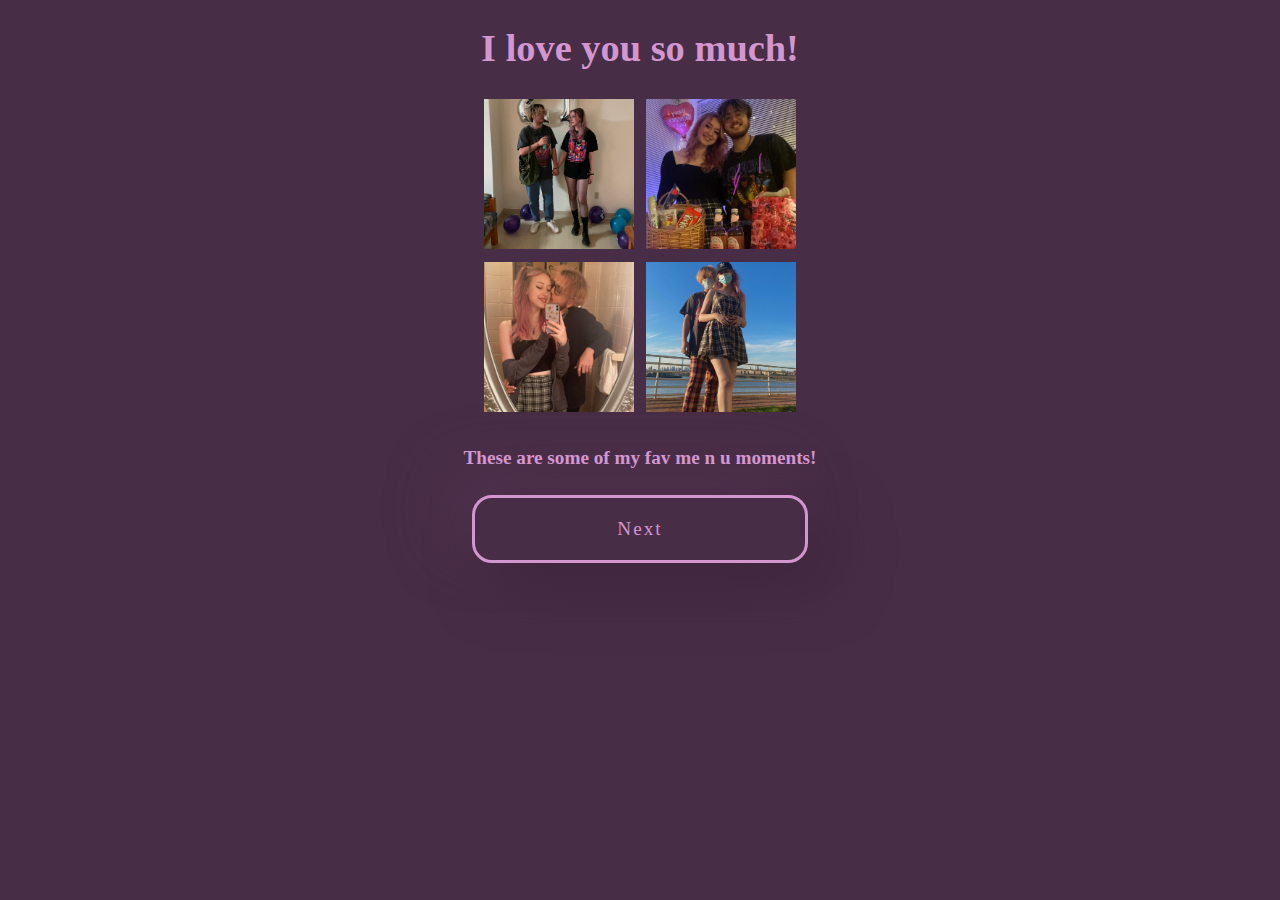
<file: one.html>
<!DOCTYPE html>
<html lang="en">

<head>
  <meta charset="UTF-8">
  <meta http-equiv="X-UA-Compatible" content="IE=edge">
  <meta name="viewport" content="width=device-width, initial-scale=1.0">
  <title>Happy Birthday</title>
  <link rel="stylesheet" href="styles.css">
  <style>
    body {
      animation: fadeInAnimation ease 5s;
      animation-iteration-count: 1;
      animation-fill-mode: forwards;
    }

    @keyframes fadeInAnimation {
      0% {
        opacity: 0;
      }

      100% {
        opacity: 1;
      }
    }
  </style>
</head>

<body>
  <div class="title">

    <h1>I love you so much!</h1>

    <div>
      <img class="pics" src="./images/IMG-3770.jpg"> <img class="pics" src="./images/IMG-3771.jpg"><br>
      <img class="pics" src="./images/IMG-3772.jpg"> <img class="pics" src="./images/IMG-3773.jpg"><br>
    </div>

    <h4>These are some of my fav me n u moments!</h4>

    <a href="./three.html">Next</a>
</body>

</html>
</file>
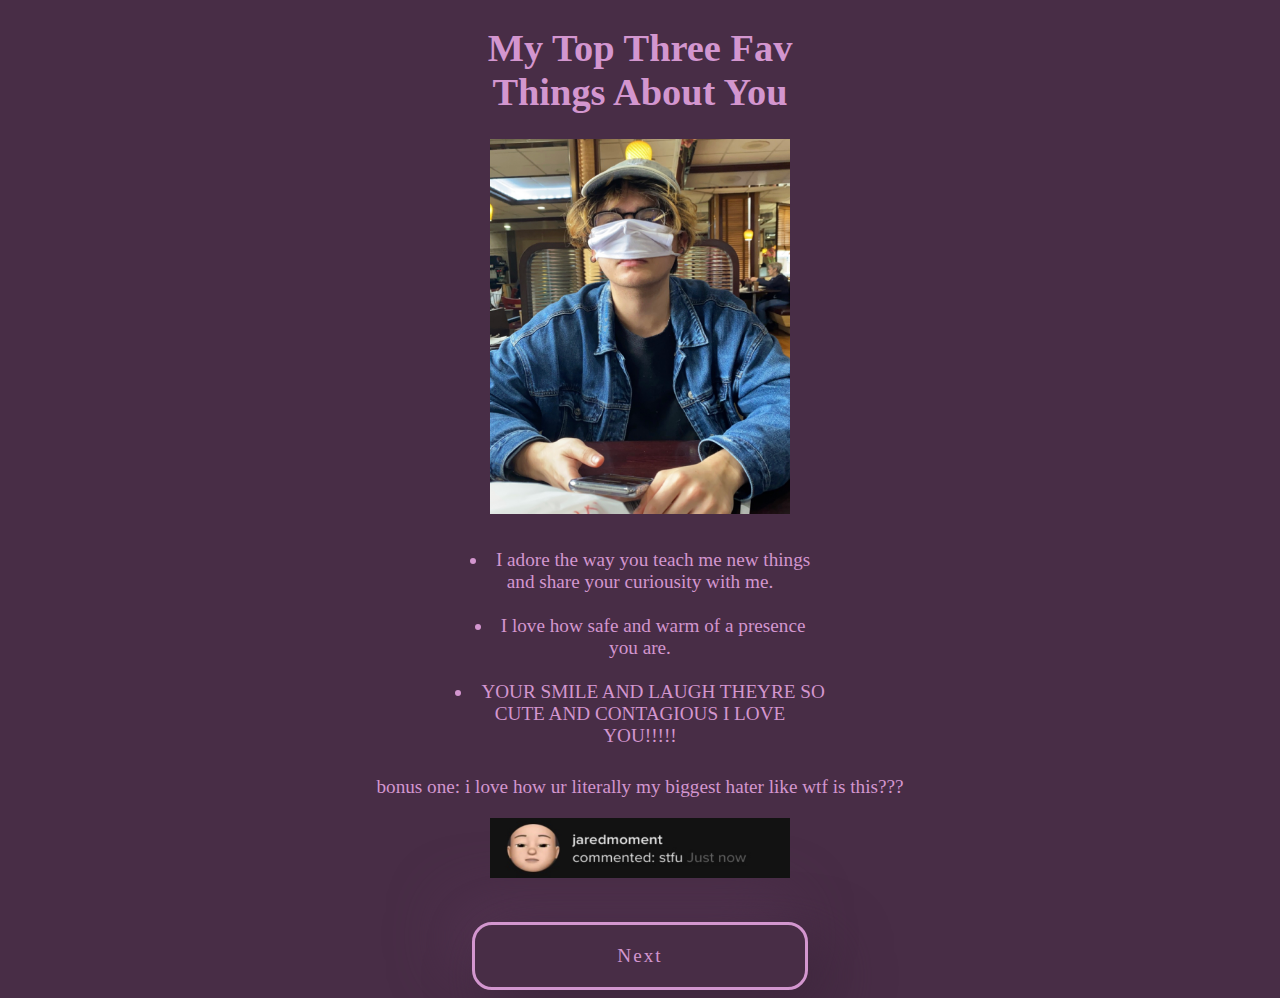
<file: three.html>
<!DOCTYPE html>
<html lang="en">

<head>
  <meta charset="UTF-8">
  <meta http-equiv="X-UA-Compatible" content="IE=edge">
  <meta name="viewport" content="width=device-width, initial-scale=1.0">
  <title>Happy Birthday!</title>
  <link rel="stylesheet" href="styles.css">
  <style>
    body {
      animation: fadeInAnimation ease 5s;
      animation-iteration-count: 1;
      animation-fill-mode: forwards;
    }

    @keyframes fadeInAnimation {
      0% {
        opacity: 0;
      }

      100% {
        opacity: 1;
      }
    }
  </style>
</head>

<body>
  <div class="title">

    <h1>My Top Three Fav<br>Things About You</h1>
    <img class="jared" src="images/IMG-3787.jpg">
    <ul>
      <li>I adore the way you teach me new things<br>and share your curiousity with me.</li>
      <br>
      <li>I love how safe and warm of a presence<br>you are.</li>
      <br>
      <li>YOUR SMILE AND LAUGH THEYRE SO<br>CUTE AND CONTAGIOUS I LOVE<br>YOU!!!!!</li>
    </ul>
    <p>
      bonus one: i love how ur literally my biggest hater like wtf is this???
      <br>
      <img class="hater" src="images/IMG-3786.jpg">
    </p>
    <a href="./two.html">Next</a>
  </div>
</body>

</html>
</file>
<file: styles.css>
a {
  color: #d396cf;
  text-align: center;
  letter-spacing: 2px;
  margin-top: 15px;
  text-decoration: none;

  border-width: 2px;
  padding: 20px;

  width: 290px;
  display: block;
  margin-left: auto;
  margin-right: auto;

  border: solid;
  border-radius: 20px;
  background: #482d46;
  box-shadow: 20px 20px 60px #3d263c,
    -20px -20px 60px #533451;
}

a:hover {
  color: #3d263c;
  background-color: #d396cf;
  transition: 400ms;
  font-weight: bold;
}

body {
  background-color: #482d46;


  animation: fadeInAnimation ease 5s;
  animation-iteration-count: 1;
  animation-fill-mode: forwards;
}

@keyframes fadeInAnimation {
  0% {
    opacity: 0;
  }

  100% {
    opacity: 1;
  }

}

.title {
  margin-top: auto;
  margin-bottom: auto;
  margin-left: auto;
  margin-right: auto;
  text-align: center;
  font-size: larger;
  color: #d396cf;
}

.pics {
  height: 150px;
  width: 150px;
  padding: 4px;
}

.jared {
  height: 375px;
  width: 300px;
}

.hater {
height: 60px;
width: 300px;
padding: 20px;
}

ul {
  padding: 10px;
  text-align: center;
  list-style-position: inside;
}
</file>
